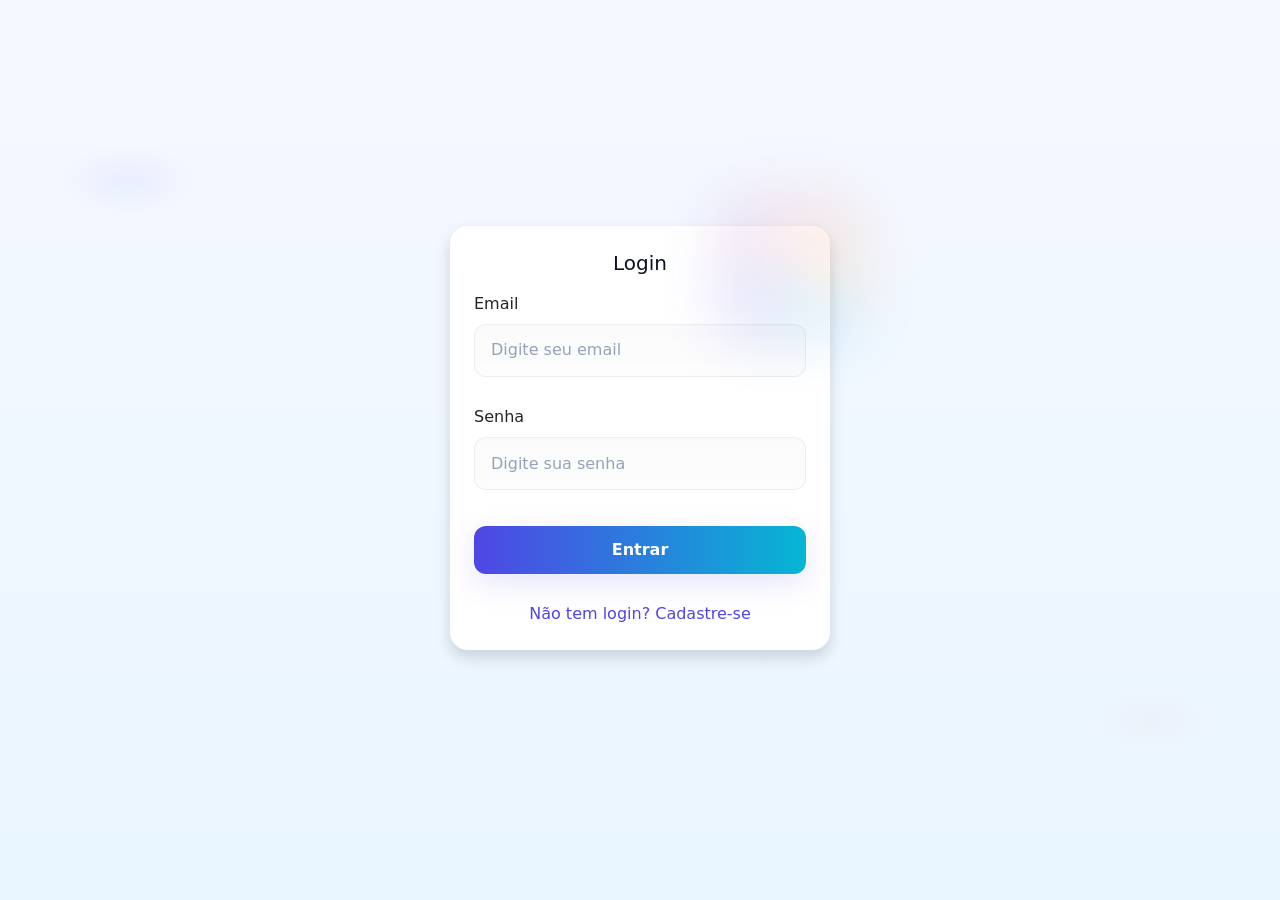
<file: index.html>
<!DOCTYPE html>
<html lang="en">
  <head>
    <meta charset="UTF-8" />
    <meta http-equiv="X-UA-Compatible" content="IE=edge" />
    <meta name="viewport" content="width=device-width, initial-scale=1.0" />
    <link
      href="https://cdn.jsdelivr.net/npm/bootstrap@5.3.2/dist/css/bootstrap.min.css"
      rel="stylesheet"
    />
    <link rel="stylesheet" href="css/style.css" />
    <title>Login</title>
  </head>
  <body
    class="bg-light d-flex align-items-center justify-content-center vh-100"
  >
    <div class="card shadow p-4" style="width: 100%; max-width: 380px">
      <h3 class="text-center mb-3">Login</h3>

      <div class="mb-3">
        <label class="form-label">Email</label>
        <input
          id="email"
          type="email"
          class="form-control"
          placeholder="Digite seu email"
        />
      </div>

      <div class="mb-3">
        <label class="form-label">Senha</label>
        <input
          id="senha"
          type="password"
          class="form-control"
          placeholder="Digite sua senha"
        />
      </div>

      <p id="resultado"></p>

      <button class="btn btn-primary w-100" onclick="login()">Entrar</button>

      <p class="text-center mt-3 mb-0">
        <a href="cadastro.html">Não tem login? Cadastre-se</a>
      </p>
    </div>

    <script src="js/auth.js"></script>
    <script src="https://cdn.jsdelivr.net/npm/bootstrap@5.3.2/dist/js/bootstrap.bundle.min.js"></script>
  </body>
</html>
</file>
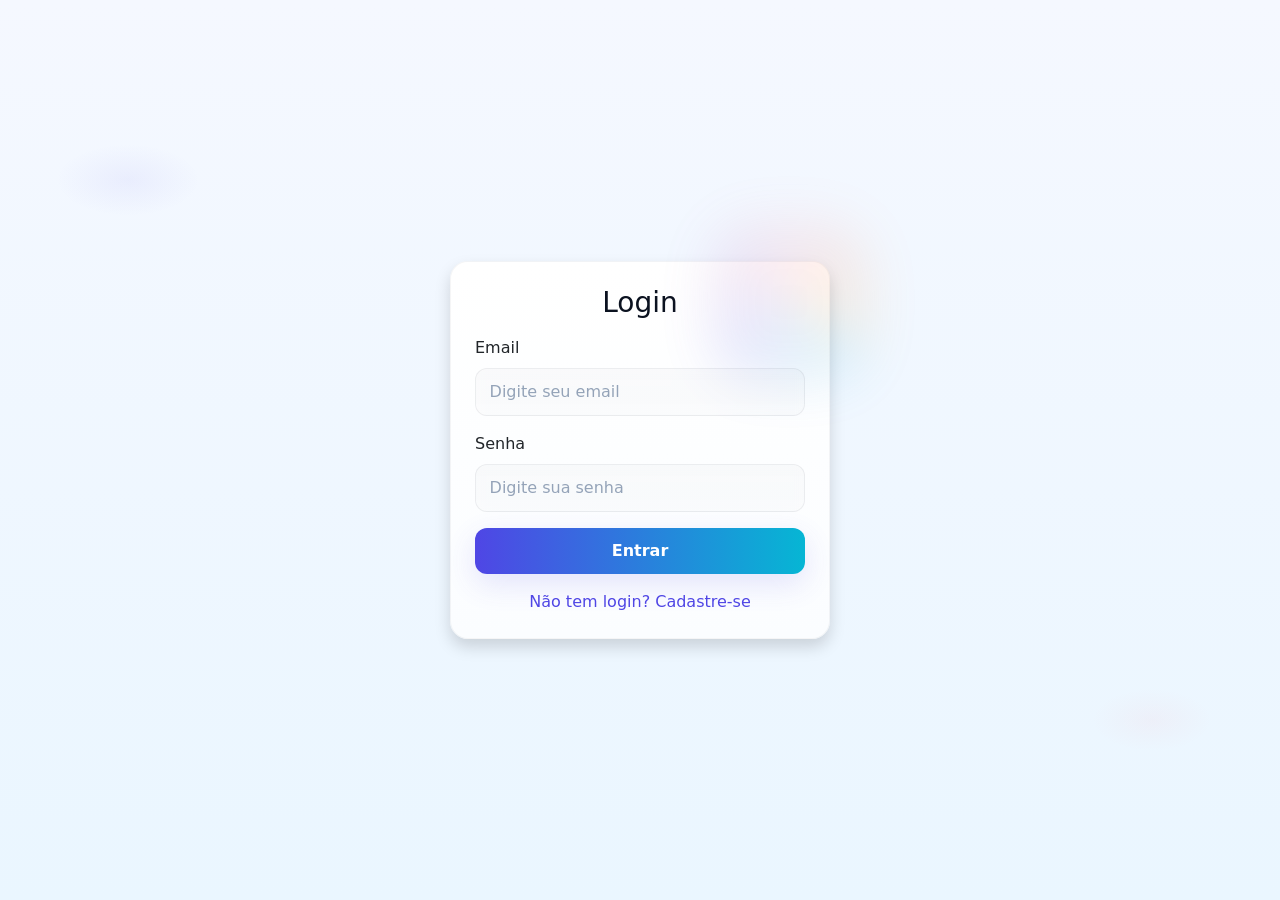
<file: Front-End/index.html>
<!DOCTYPE html>
<html lang="en">
  <head>
    <meta charset="UTF-8" />
    <meta http-equiv="X-UA-Compatible" content="IE=edge" />
    <meta name="viewport" content="width=device-width, initial-scale=1.0" />
    <link
      href="https://cdn.jsdelivr.net/npm/bootstrap@5.3.2/dist/css/bootstrap.min.css"
      rel="stylesheet"
    />
    <link rel="stylesheet" href="css/style.css" />
    <title>Login</title>
  </head>
  <body
    class="bg-light d-flex align-items-center justify-content-center vh-100"
  >
    <div class="card shadow p-4" style="width: 100%; max-width: 380px">
      <h3 class="text-center mb-3">Login</h3>

      <div class="mb-3">
        <label class="form-label">Email</label>
        <input
          id="email"
          type="email"
          class="form-control"
          placeholder="Digite seu email"
        />
      </div>

      <div class="mb-3">
        <label class="form-label">Senha</label>
        <input
          id="senha"
          type="password"
          class="form-control"
          placeholder="Digite sua senha"
        />
      </div>

      <button class="btn btn-primary w-100" onclick="login()">Entrar</button>

      <p class="text-center mt-3 mb-0">
        <a href="cadastro.html">Não tem login? Cadastre-se</a>
      </p>
    </div>

    <script src="js/auth.js"></script>
    <script src="https://cdn.jsdelivr.net/npm/bootstrap@5.3.2/dist/js/bootstrap.bundle.min.js"></script>
  </body>
</html>
</file>
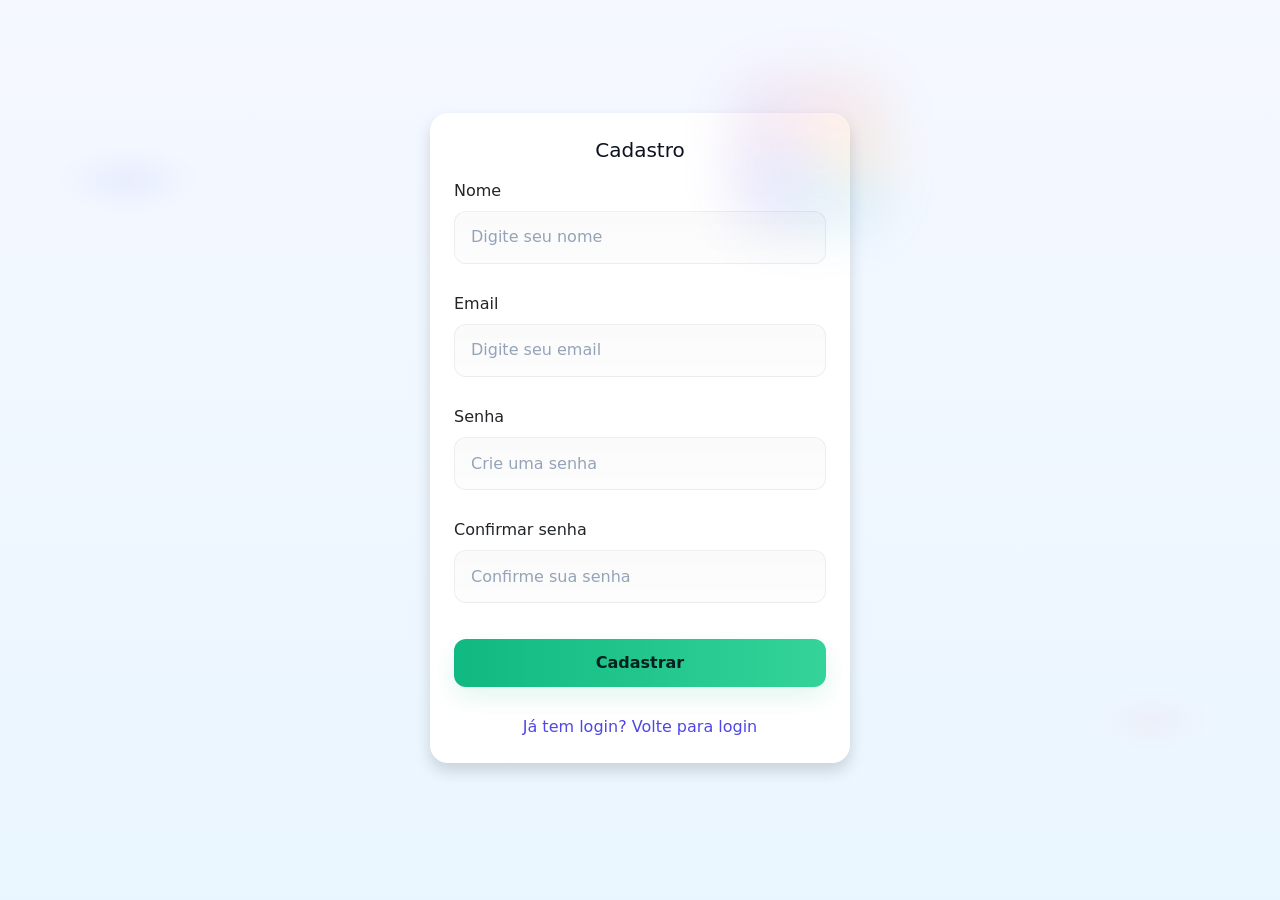
<file: cadastro.html>
<!DOCTYPE html>
<html lang="en">
  <head>
    <meta charset="UTF-8" />
    <meta http-equiv="X-UA-Compatible" content="IE=edge" />
    <meta name="viewport" content="width=device-width, initial-scale=1.0" />
    <link
      href="https://cdn.jsdelivr.net/npm/bootstrap@5.3.2/dist/css/bootstrap.min.css"
      rel="stylesheet"
    />
    <link rel="stylesheet" href="css/style.css" />
    <title>Cadastro</title>
  </head>
  <body
    class="bg-light d-flex align-items-center justify-content-center vh-100"
  >
    <div class="card shadow p-4" style="width: 100%; max-width: 420px">
      <h3 class="text-center mb-3">Cadastro</h3>

      <div class="mb-3">
        <label class="form-label">Nome</label>
        <input
          id="nome"
          type="text"
          class="form-control"
          placeholder="Digite seu nome"
        />
      </div>

      <div class="mb-3">
        <label class="form-label">Email</label>
        <input
          id="email"
          type="email"
          class="form-control"
          placeholder="Digite seu email"
        />
      </div>

      <div class="mb-3">
        <label class="form-label">Senha</label>
        <input
          id="senha"
          type="password"
          class="form-control"
          placeholder="Crie uma senha"
        />
      </div>

      <div class="mb-3">
        <label class="form-label">Confirmar senha</label>
        <input
          id="confirmarSenha"
          type="password"
          class="form-control"
          placeholder="Confirme sua senha"
        />
      </div>

      <p id="resultado"></p>

      <button class="btn btn-success w-100" onclick="cadastrar()">
        Cadastrar
      </button>

      <p class="text-center mt-3 mb-0">
        <a href="index.html">Já tem login? Volte para login</a>
      </p>
    </div>

    <script src="js/auth.js"></script>
    <script src="https://cdn.jsdelivr.net/npm/bootstrap@5.3.2/dist/js/bootstrap.bundle.min.js"></script>
  </body>
</html>
</file>
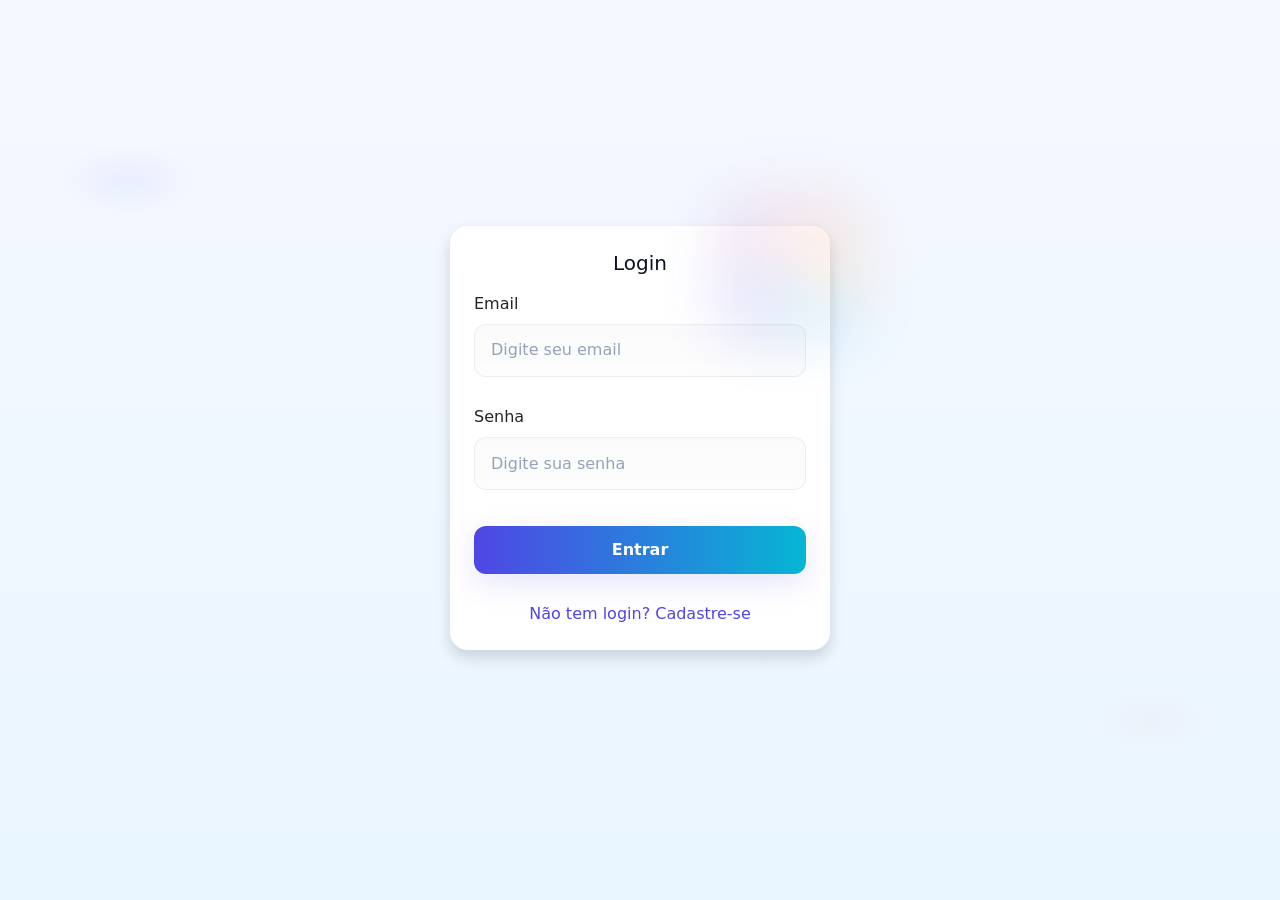
<file: dashboard.html>
<!DOCTYPE html>
<html lang="en">
  <head>
    <meta charset="UTF-8" />
    <meta http-equiv="X-UA-Compatible" content="IE=edge" />
    <meta name="viewport" content="width=device-width, initial-scale=1.0" />
    <link
      href="https://cdn.jsdelivr.net/npm/bootstrap@5.3.2/dist/css/bootstrap.min.css"
      rel="stylesheet"
    />
    <link rel="stylesheet" href="css/style.css" />
    <title>Dashboard</title>
  </head>
  <body>
    <header>CashControll</header>

    <main>
      <div class="bemVindo">
        <h1 id="nomeBemVindo">Olá!</h1>
        <h3>Seja Bem-Vindo!</h3>
      </div>
      <hr />
      <div class="totalEntrou">
        <h2>Total que entrou</h2>
        <p id="valorEntrou">R$ 0,00</p>
      </div>

      <div class="totalSaiu">
        <h2>Total que saiu</h2>
        <p id="valorSaiu">R$ 0,00</p>
      </div>

      <div class="saldoTotal">
        <h2>Saldo Total</h2>
        <p id="saldo">R$ 0,00</p>
      </div>

      <div class="grafico">
        <h2>Gráfico de despesas</h2>
        <canvas id="grafico"></canvas>
      </div>

      <div class="btns">
        <button class="btn btn-success">
          <a href="incomes.html">💰 Rendimentos</a>
        </button>
        <button class="btn btn-danger">
          <a href="expenses.html">📊 Despesas</a>
        </button>
        <button class="btn btn-info">
          <a href="user.html">👤 Perfil</a>
        </button>
        <button class="btn btn-warning" onclick="logout()">
          🚪 Logout
        </button>
      </div>

    </main>

    <footer></footer>

    <script type="module" src="js/dashboard.js"></script>
    <script src="https://cdn.jsdelivr.net/npm/bootstrap@5.3.2/dist/js/bootstrap.bundle.min.js"></script>
  </body>
</html>
</file>
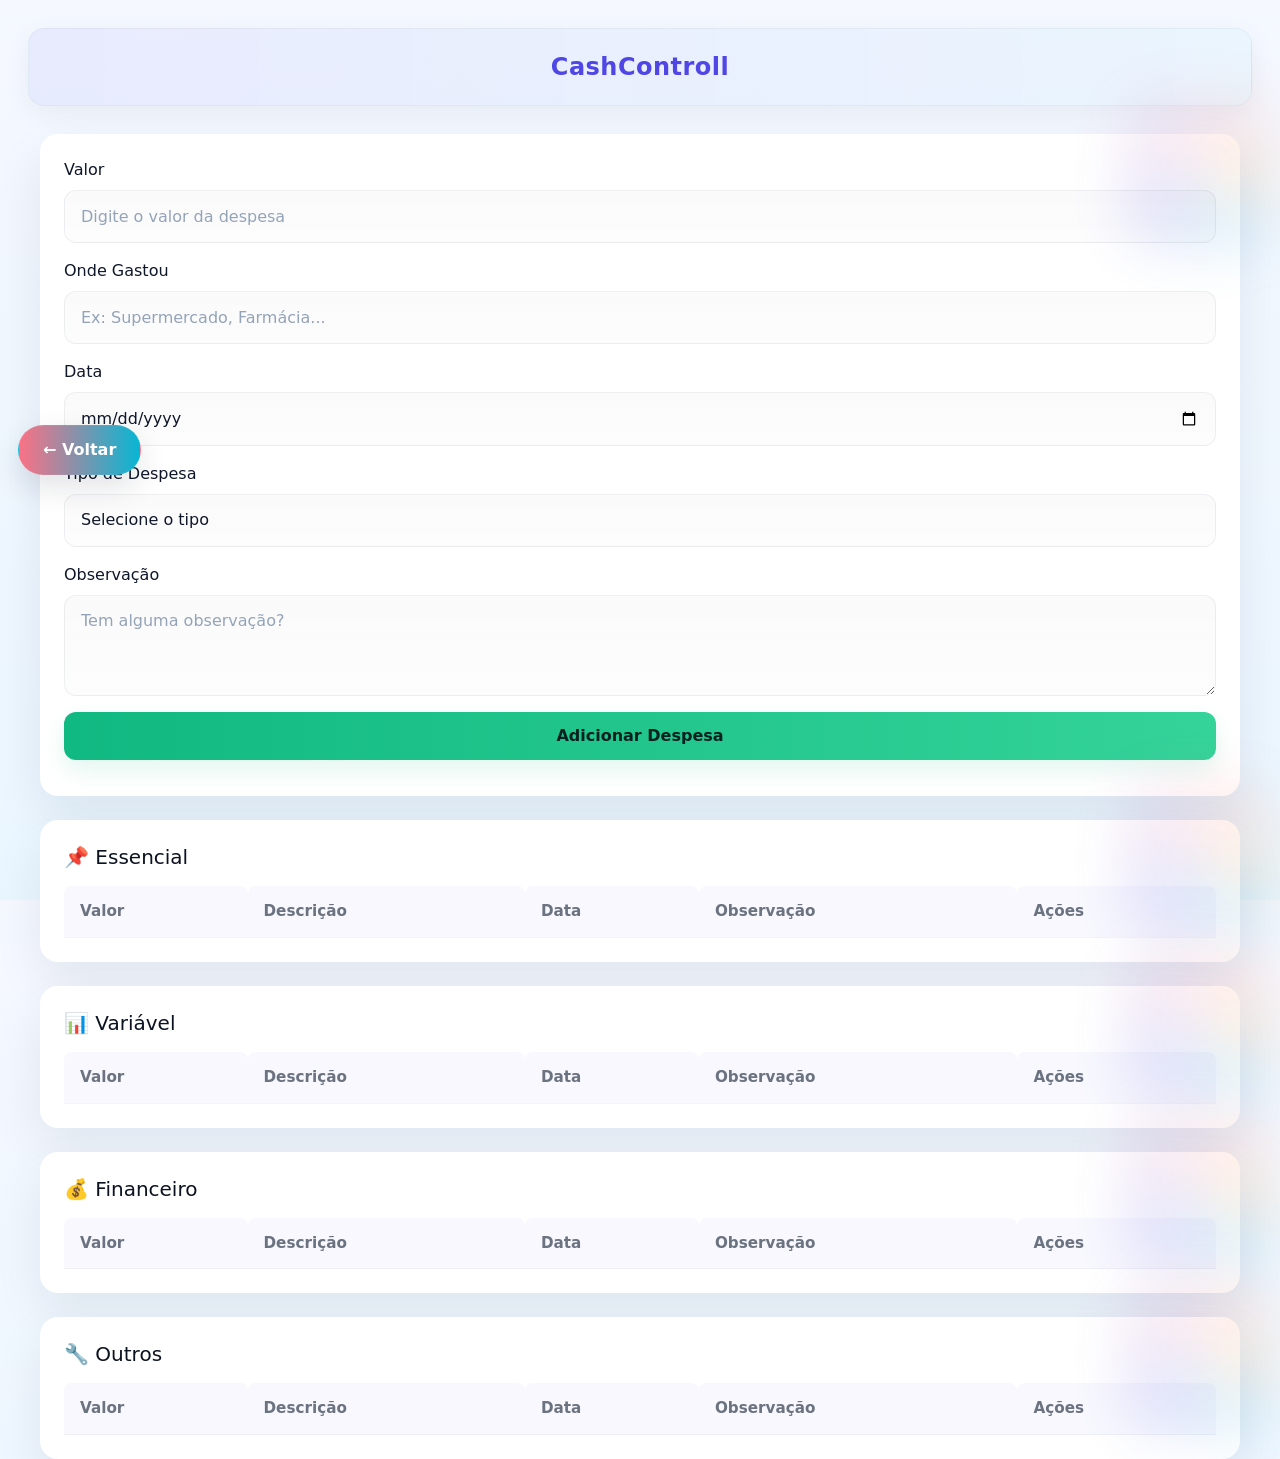
<file: expenses.html>
<!DOCTYPE html>
<html lang="en">
  <head>
    <meta charset="UTF-8" />
    <meta http-equiv="X-UA-Compatible" content="IE=edge" />
    <meta name="viewport" content="width=device-width, initial-scale=1.0" />
    <link
      href="https://cdn.jsdelivr.net/npm/bootstrap@5.3.2/dist/css/bootstrap.min.css"
      rel="stylesheet"
    />
    <link rel="stylesheet" href="css/style.css" />
    <title>Despesas</title>
  </head>
  <body>
    <header>CashControll</header>

    <main>
      <form id="expenseForm">
        <div class="mb-3">
          <label class="form-label">Valor</label>
          <input
            type="number"
            step="0.01"
            class="form-control"
            id="valor"
            placeholder="Digite o valor da despesa"
            required
          />
        </div>
        <div class="mb-3">
          <label class="form-label">Onde Gastou</label>
          <input
            type="text"
            class="form-control"
            id="fonte"
            placeholder="Ex: Supermercado, Farmácia..."
            required
          />
        </div>
        <div class="mb-3">
          <label class="form-label">Data</label>
          <input
            type="date"
            class="form-control"
            id="data"
            required
          />
        </div>
        <div class="mb-3">
          <label class="form-label">Tipo de Despesa</label>
          <select class="form-select" id="tipo" required>
            <option selected>Selecione o tipo</option>
            <option value="essencial">Essencial</option>
            <option value="variavel">Variável</option>
            <option value="financeiro">Financeiro</option>
            <option value="outros">Outros</option>
          </select>
        </div>
        <div class="mb-3">
          <label class="form-label">Observação</label>
          <textarea
            class="form-control"
            id="observacao"
            rows="3"
            placeholder="Tem alguma observação?"
          ></textarea>
        </div>
        <button type="button" class="btn btn-success" onclick="adicionarDespesa()">Adicionar Despesa</button>
      </form>

      <div class="essencial">
        <h3>📌 Essencial</h3>
        <table class="tabela-essencial">
          <thead>
            <tr>
              <th>Valor</th>
              <th>Descrição</th>
              <th>Data</th>
              <th>Observação</th>
              <th>Ações</th>
            </tr>
          </thead>
          <tbody></tbody>
        </table>
      </div>

      <div class="variavel">
        <h3>📊 Variável</h3>
        <table class="tabela-variaveis">
          <thead>
            <tr>
              <th>Valor</th>
              <th>Descrição</th>
              <th>Data</th>
              <th>Observação</th>
              <th>Ações</th>
            </tr>
          </thead>
          <tbody></tbody>
        </table>
      </div>

      <div class="financeiro">
        <h3>💰 Financeiro</h3>
        <table class="tabela-financeiros">
          <thead>
            <tr>
              <th>Valor</th>
              <th>Descrição</th>
              <th>Data</th>
              <th>Observação</th>
              <th>Ações</th>
            </tr>
          </thead>
          <tbody></tbody>
        </table>
      </div>

      <div class="outros">
        <h3>🔧 Outros</h3>
        <table class="tabela-outros">
          <thead>
            <tr>
              <th>Valor</th>
              <th>Descrição</th>
              <th>Data</th>
              <th>Observação</th>
              <th>Ações</th>
            </tr>
          </thead>
          <tbody></tbody>
        </table>
      </div>
    </main>

    <a class="back-btn" href="dashboard.html" aria-label="Voltar para dashboard">← Voltar</a>

    <footer></footer>

    <script type="module" src="js/expenses.js"></script>
    <script src="https://cdn.jsdelivr.net/npm/bootstrap@5.3.2/dist/js/bootstrap.bundle.min.js"></script>
  </body>
</html>
</file>
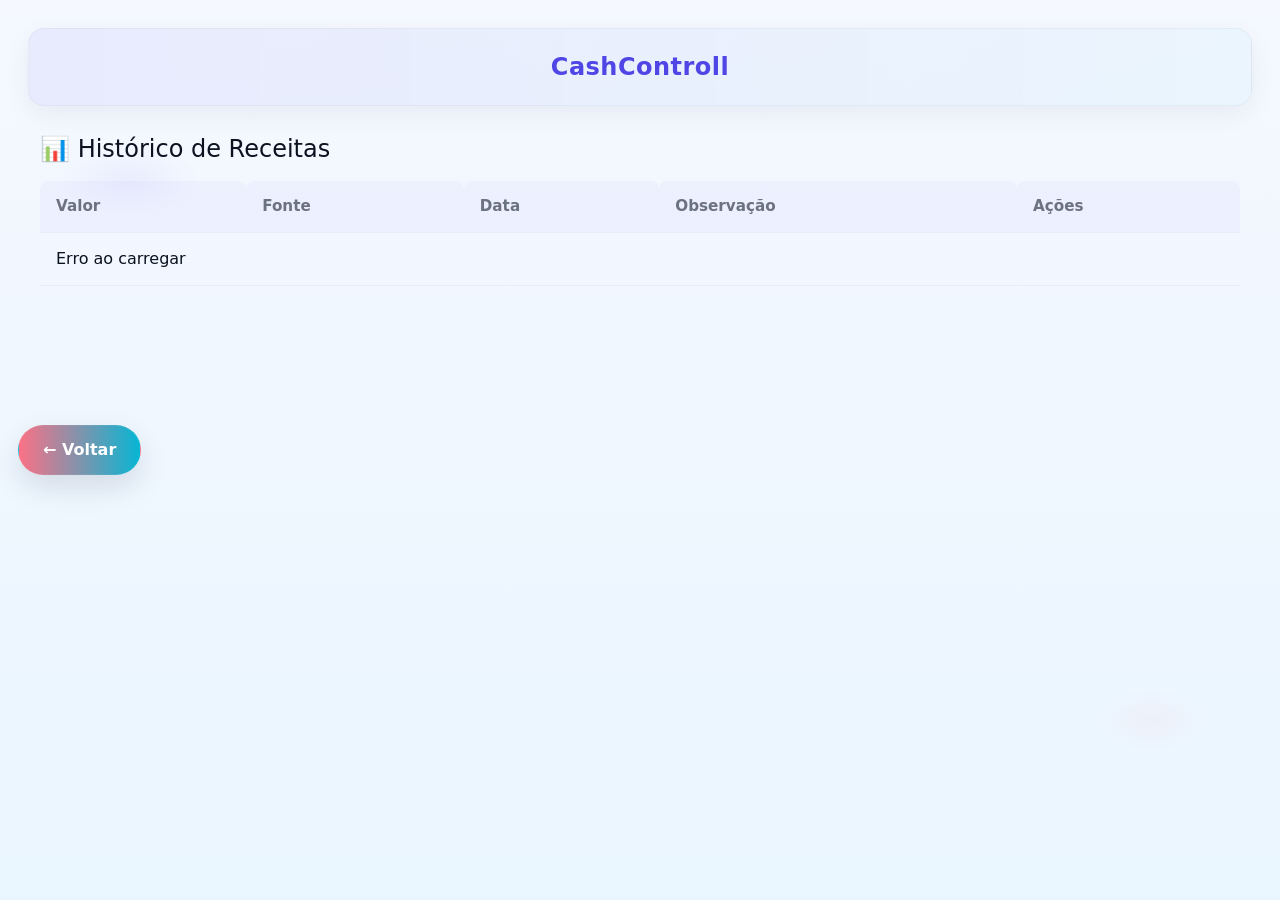
<file: histoIncomes.html>
<!DOCTYPE html>
<html lang="en">
<head>
  <meta charset="UTF-8">
  <meta http-equiv="X-UA-Compatible" content="IE=edge">
  <meta name="viewport" content="width=device-width, initial-scale=1.0">
  <link
      href="https://cdn.jsdelivr.net/npm/bootstrap@5.3.2/dist/css/bootstrap.min.css"
      rel="stylesheet"
    />
    <link rel="stylesheet" href="css/style.css" />
  <title>Histórico de Receitas</title>
</head>
<body>
  
  <header>CashControll</header>

  <main>
    <h2>📊 Histórico de Receitas</h2>
    <table>
      <thead>
        <tr>
          <th>Valor</th>
          <th>Fonte</th>
          <th>Data</th>
          <th>Observação</th>
          <th>Ações</th>
        </tr>
      </thead>
      <tbody id="listaIncomes"></tbody>
    </table>

  </main>

  <a class="back-btn" href="incomes.html" aria-label="Voltar para receitas">← Voltar</a>
  
  <footer></footer>

  <script type="module" src="js/histoIncomes.js"></script>
  <script src="https://cdn.jsdelivr.net/npm/bootstrap@5.3.2/dist/js/bootstrap.bundle.min.js"></script>
</body>
</html>
</file>
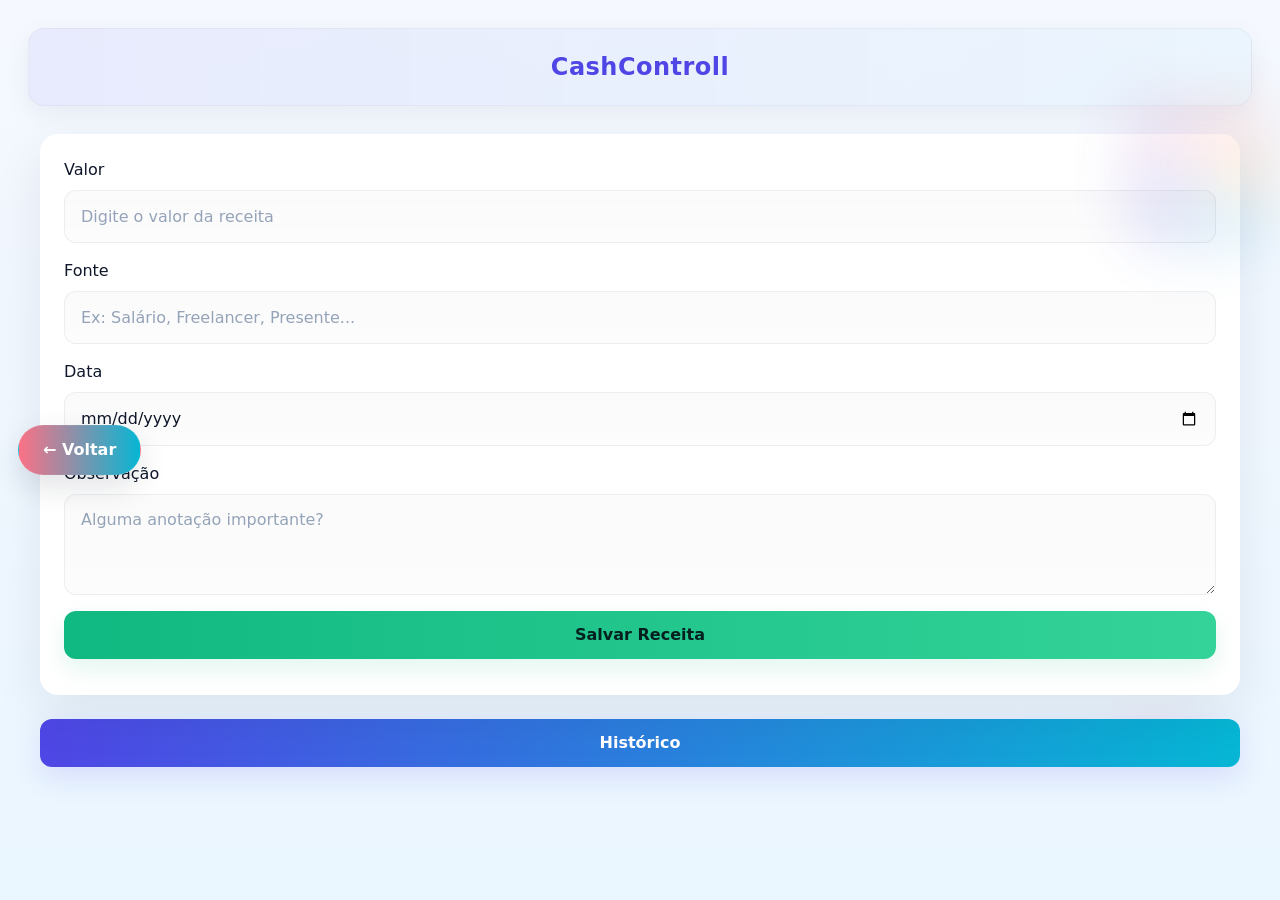
<file: incomes.html>
<!DOCTYPE html>
<html lang="en">
  <head>
    <meta charset="UTF-8" />
    <meta http-equiv="X-UA-Compatible" content="IE=edge" />
    <meta name="viewport" content="width=device-width, initial-scale=1.0" />
    <link
      href="https://cdn.jsdelivr.net/npm/bootstrap@5.3.2/dist/css/bootstrap.min.css"
      rel="stylesheet"
    />
    <link rel="stylesheet" href="css/style.css" />
    <title>Receitas</title>
  </head>
  <body>
    <header>CashControll</header>

    <main>
      <form id="incomeForm">
        <div class="mb-3">
          <label class="form-label">Valor</label>
          <input
            type="number"
            step="0.01"
            class="form-control"
            id="valor"
            placeholder="Digite o valor da receita"
            required
          />
        </div>
        <div class="mb-3">
          <label class="form-label">Fonte</label>
          <input
            type="text"
            class="form-control"
            id="fonte"
            placeholder="Ex: Salário, Freelancer, Presente..."
            required
          />
        </div>
        <div class="mb-3">
          <label class="form-label">Data</label>
          <input
            type="date"
            class="form-control"
            id="data"
            required
          />
        </div>
        <div class="mb-3">
          <label class="form-label">Observação</label>
          <textarea
            class="form-control"
            id="observacao"
            rows="3"
            placeholder="Alguma anotação importante?"
          ></textarea>
        </div>

        <button type="submit" class="btn btn-success">Salvar Receita</button>
      </form>

      <button class="btn btn-primary"><a href="histoIncomes.html">Histórico</a></button>
    </main>

    <a class="back-btn" href="dashboard.html" aria-label="Voltar para dashboard">← Voltar</a>

    <footer></footer>

    <script type="module" src="js/incomes.js"></script>
    <script src="https://cdn.jsdelivr.net/npm/bootstrap@5.3.2/dist/js/bootstrap.bundle.min.js"></script>
  </body>
</html>
</file>
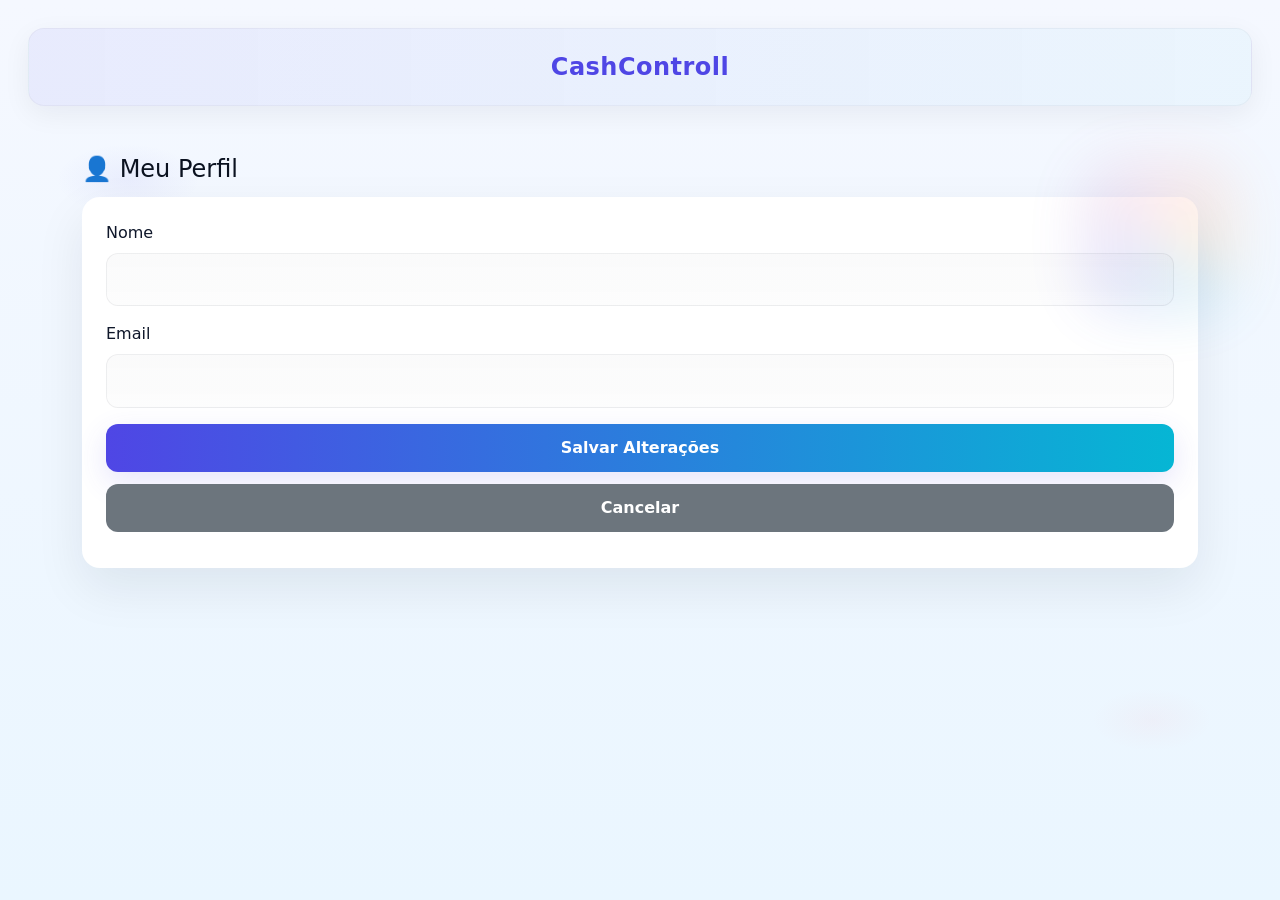
<file: user.html>
<!DOCTYPE html>
<html lang="pt-BR">
<head>
  <meta charset="UTF-8">
  <meta name="viewport" content="width=device-width, initial-scale=1.0">
  <title>Meu Perfil - CashControll</title>
  <link href="https://cdn.jsdelivr.net/npm/bootstrap@5.3.2/dist/css/bootstrap.min.css" rel="stylesheet">
  <link rel="stylesheet" href="css/style.css">
</head>
<body>
  <header>CashControll</header>

  <main class="container mt-5">
    <h2>👤 Meu Perfil</h2>
    
    <div id="perfilInfo" class="card mb-4" style="display: none;">
      <div class="card-body">
        <h5 id="nomeAtual"></h5>
        <p id="emailAtual"></p>
      </div>
    </div>
    
    <form id="editForm">
      <div class="mb-3">
        <label class="form-label">Nome</label>
        <input type="text" class="form-control" id="nome" required>
      </div>
      <div class="mb-3">
        <label class="form-label">Email</label>
        <input type="email" class="form-control" id="email" required>
      </div>
      <button type="submit" class="btn btn-primary me-2">Salvar Alterações</button>
      <button type="button" class="btn btn-secondary" onclick="window.location.href='dashboard.html'">Cancelar</button>
    </form>
  </main>

  <script type="module" src="js/user.js"></script>
  <script src="https://cdn.jsdelivr.net/npm/bootstrap@5.3.2/dist/js/bootstrap.bundle.min.js"></script>
</body>
</html>
</file>
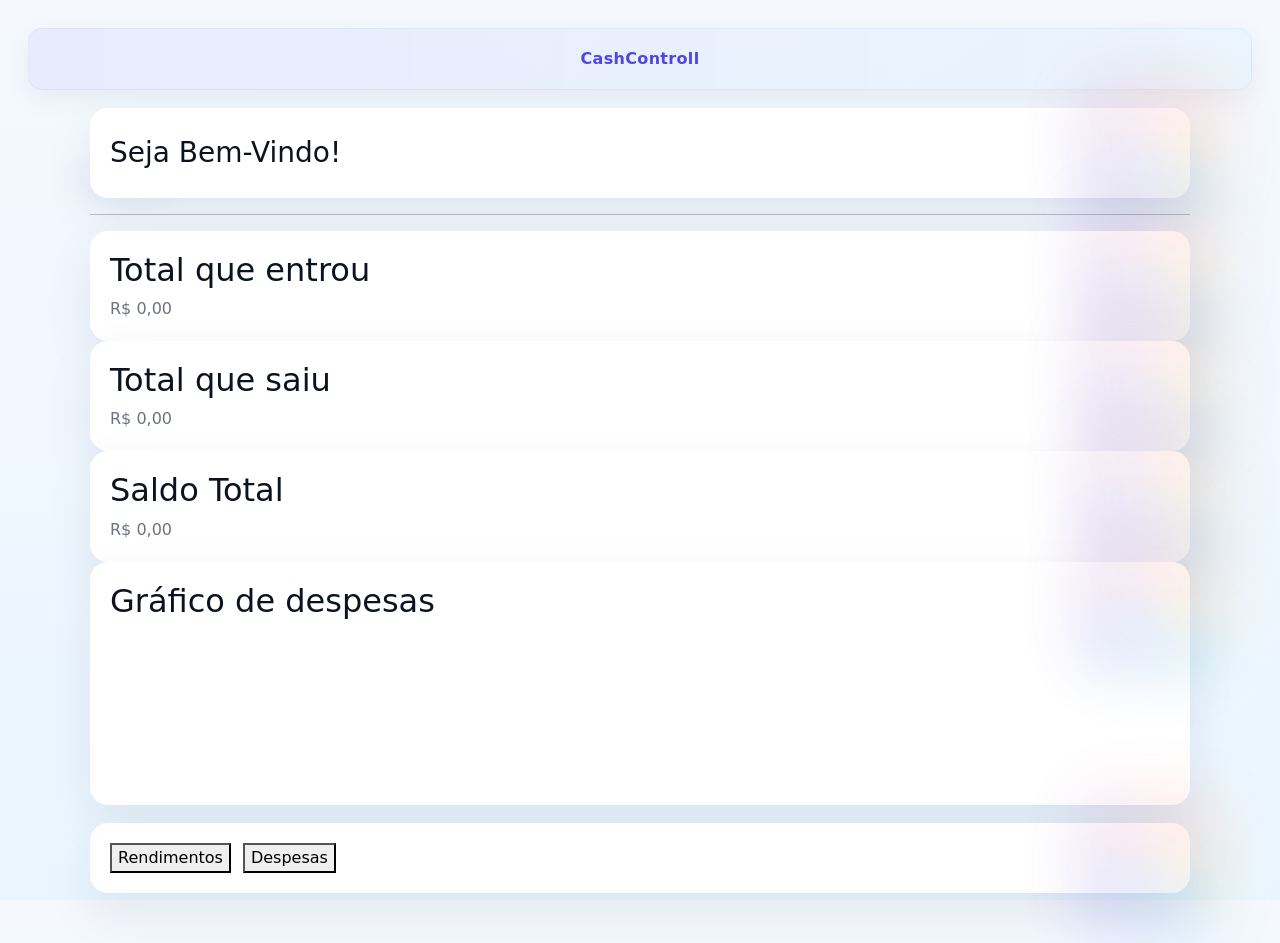
<file: Front-End/dashboard.html>
<!DOCTYPE html>
<html lang="en">
  <head>
    <meta charset="UTF-8" />
    <meta http-equiv="X-UA-Compatible" content="IE=edge" />
    <meta name="viewport" content="width=device-width, initial-scale=1.0" />
    <link
      href="https://cdn.jsdelivr.net/npm/bootstrap@5.3.2/dist/css/bootstrap.min.css"
      rel="stylesheet"
    />
    <link rel="stylesheet" href="css/style.css" />
    <title>Dashboard</title>
  </head>
  <body onload="nomeBemVindo()">
    <header>CashControll</header>

    <main>
      <div class="bemVindo">
        <h1 id="nomeBemVindo"></h1>
        <h3>Seja Bem-Vindo!</h3>
      </div>
      <hr />
      <div class="totalEntrou">
        <h2>Total que entrou</h2>
        <p id="valorEntrou">R$ 0,00</p>
      </div>

      <div class="totalSaiu">
        <h2>Total que saiu</h2>
        <p id="valorSaiu">R$ 0,00</p>
      </div>

      <div class="saldoTotal">
        <h2>Saldo Total</h2>
        <p id="saldo">R$ 0,00</p>
      </div>

      <div class="grafico">
        <h2>Gráfico de despesas</h2>
        <canvas id="grafico"></canvas>
      </div>

      <div class="btns">
        <button>
          <a href="../Front-End/incomes.html">Rendimentos</a>
        </button>
        <button>
          <a href="../Front-End/expenses.html">Despesas</a>
        </button>
      </div>
    </main>

    <footer></footer>

    <script type="module" src="js/dashboard.js"></script>
    <script src="https://cdn.jsdelivr.net/npm/bootstrap@5.3.2/dist/js/bootstrap.bundle.min.js"></script>
  </body>
</html>
</file>
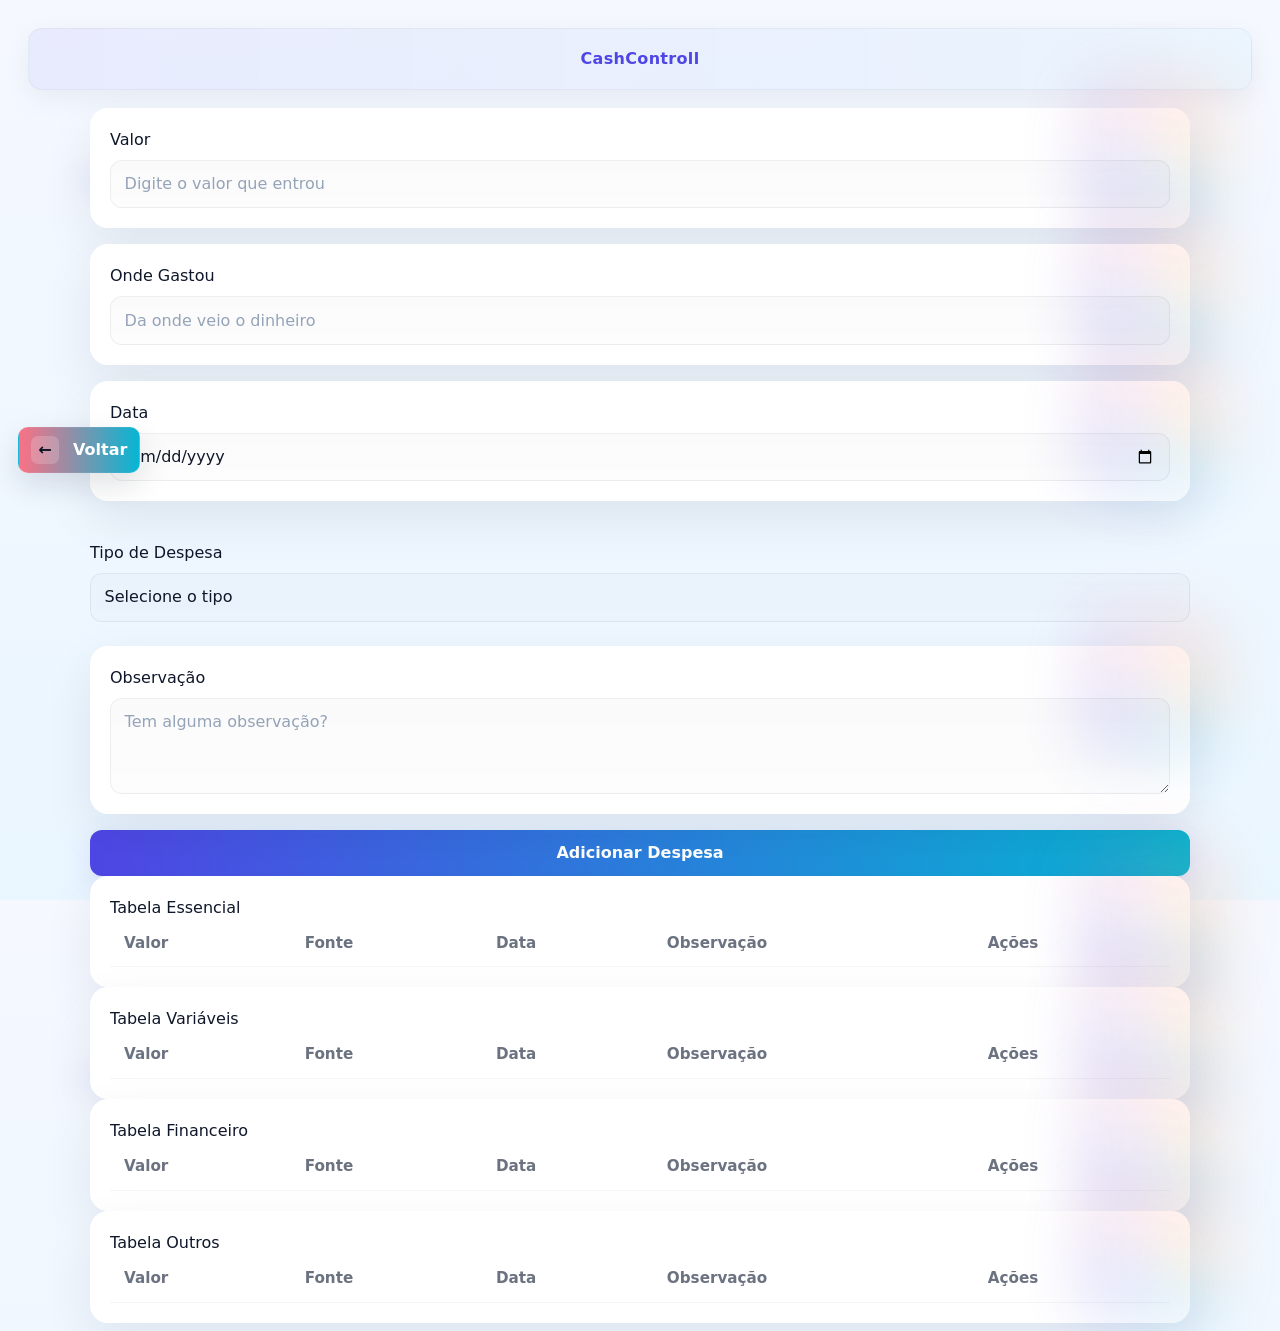
<file: Front-End/expenses.html>
<!DOCTYPE html>
<html lang="en">
  <head>
    <meta charset="UTF-8" />
    <meta http-equiv="X-UA-Compatible" content="IE=edge" />
    <meta name="viewport" content="width=device-width, initial-scale=1.0" />
    <link
      href="https://cdn.jsdelivr.net/npm/bootstrap@5.3.2/dist/css/bootstrap.min.css"
      rel="stylesheet"
    />
    <link rel="stylesheet" href="css/style.css" />
    <title>Despesas</title>
  </head>
  <body>
    <header>CashControll</header>

    <main>
      <div class="mb-3">
        <label for="exampleFormControlInput1" class="form-label">Valor</label>
        <input
          type="number"
          step="0.01"
          class="form-control"
          id="valor"
          placeholder="Digite o valor que entrou"
        />
      </div>
      <div class="mb-3">
        <label for="exampleFormControlInput1" class="form-label">Onde Gastou</label>
        <input
          type="text"
          class="form-control"
          id="fonte"
          placeholder="Da onde veio o dinheiro"
        />
      </div>
      <div class="mb-3">
        <label for="exampleFormControlInput1" class="form-label">Data</label>
        <input
          type="date"
          class="form-control"
          id="data"
          placeholder="Quando entrou o dinheiro"
        />
      </div>
      <br />
      <label for="exampleFormControlInput1" class="form-label"
        >Tipo de Despesa</label
      >
      <select class="form-select" aria-label="Default select example" id="tipo">
        <option selected>Selecione o tipo</option>
        <option value="essencial">Essencial</option>
        <option value="variavel">Variáveis</option>
        <option value="financeiro">Financeiros</option>
        <option value="outros">Outros</option>
      </select>
      <br />
      <div class="mb-3">
        <label for="exampleFormControlTextarea1" class="form-label"
          >Observação</label
        >
        <textarea
          class="form-control"
          id="observacao"
          rows="3"
          placeholder="Tem alguma observação?"
        ></textarea>
      </div>

      <button class="btn btn-primary w-100" onclick="adicionarDespesa()">Adicionar Despesa</button>

      <a class="back-btn" href="dashboard.html" aria-label="Voltar para dashboard">Voltar</a>

      <div class="essencial">
        <n3>Tabela Essencial</n3>
        <table class="tabela-essencial">
          <thead>
            <tr>
              <th>Valor</th>
              <th>Fonte</th>
              <th>Data</th>
              <th>Observação</th>
              <th>Ações</th>
            </tr>
          </thead>
        </table>
      </div>

      <div class="variavel">
        <n3>Tabela Variáveis</n3>
        <table class="tabela-variaveis">
          <thead>
            <tr>
              <th>Valor</th>
              <th>Fonte</th>
              <th>Data</th>
              <th>Observação</th>
              <th>Ações</th>
            </tr>
          </thead>
        </table>
      </div>

      <div class="financeiro">
        <n3>Tabela Financeiro</n3>
        <table class="tabela-financeiros">
          <thead>
            <tr>
              <th>Valor</th>
              <th>Fonte</th>
              <th>Data</th>
              <th>Observação</th>
              <th>Ações</th>
            </tr>
          </thead>
        </table>
      </div>

      <div class="outros">
        <n3>Tabela Outros</n3>
        <table class="tabela-outros">
          <thead>
            <tr>
              <th>Valor</th>
              <th>Fonte</th>
              <th>Data</th>
              <th>Observação</th>
              <th>Ações</th>
            </tr>
          </thead>
        </table>
      </div>
    </main>

    <footer></footer>

    <script type="module" src="js/expenses.js"></script>
    <script src="https://cdn.jsdelivr.net/npm/bootstrap@5.3.2/dist/js/bootstrap.bundle.min.js"></script>
  </body>
</html>
</file>
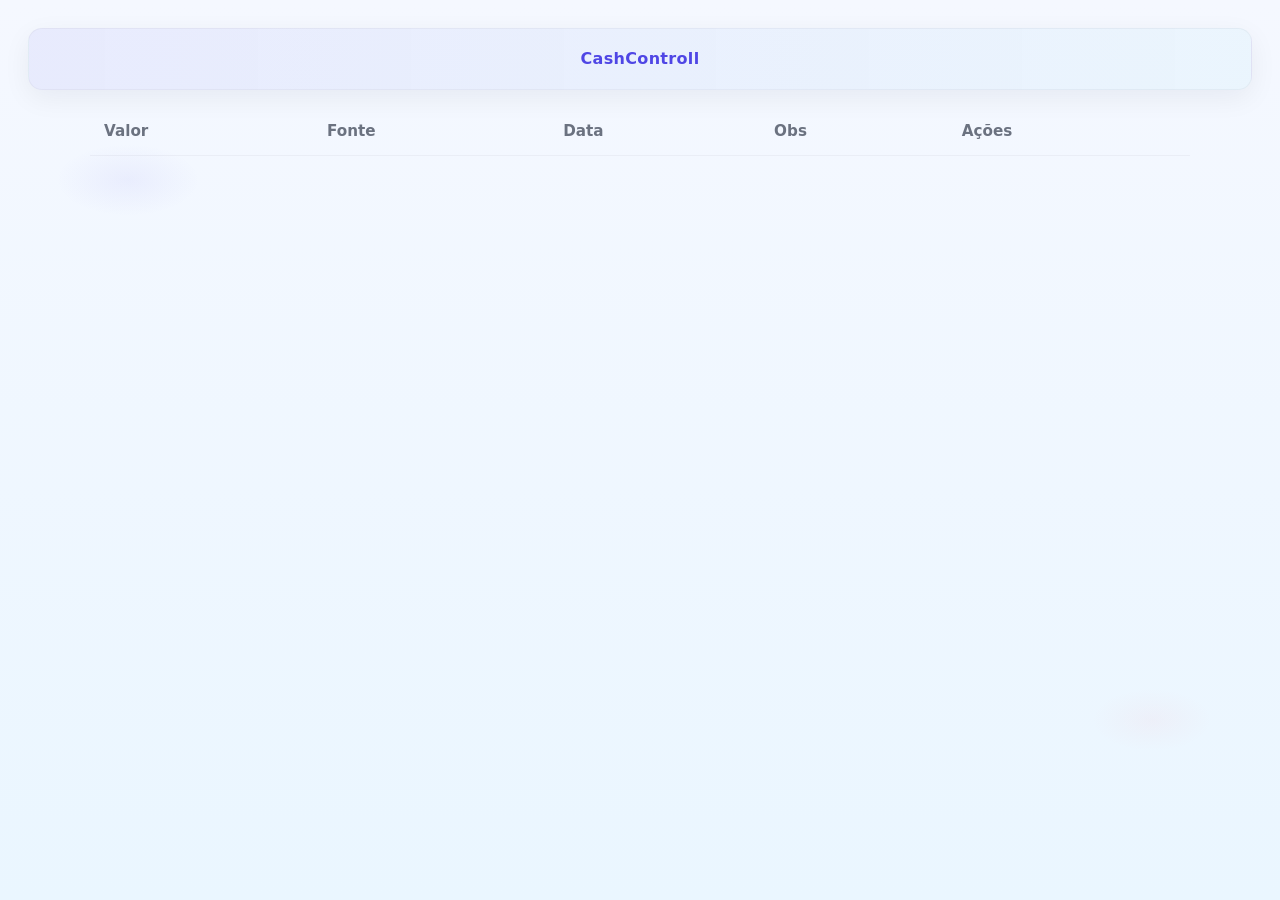
<file: Front-End/histoIncomes.html>
<!DOCTYPE html>
<html lang="en">
<head>
  <meta charset="UTF-8">
  <meta http-equiv="X-UA-Compatible" content="IE=edge">
  <meta name="viewport" content="width=device-width, initial-scale=1.0">
  <link
      href="https://cdn.jsdelivr.net/npm/bootstrap@5.3.2/dist/css/bootstrap.min.css"
      rel="stylesheet"
    />
    <link rel="stylesheet" href="css/style.css" />
  <title>Histórico</title>
</head>
<body>
  
  <header>CashControll</header>

  <main>

    <table>
      <thead>
        <tr>
          <th>Valor</th>
          <th>Fonte</th>
          <th>Data</th>
          <th>Obs</th>
          <th>Ações</th>
        </tr>
      </thead>
      <tbody id="listaIncomes"></tbody>
    </table>

  </main>
  
  <footer></footer>

  <script type="module" src="js/incomes.js"></script>
  <script src="https://cdn.jsdelivr.net/npm/bootstrap@5.3.2/dist/js/bootstrap.bundle.min.js"></script>
</body>
</html>
</file>
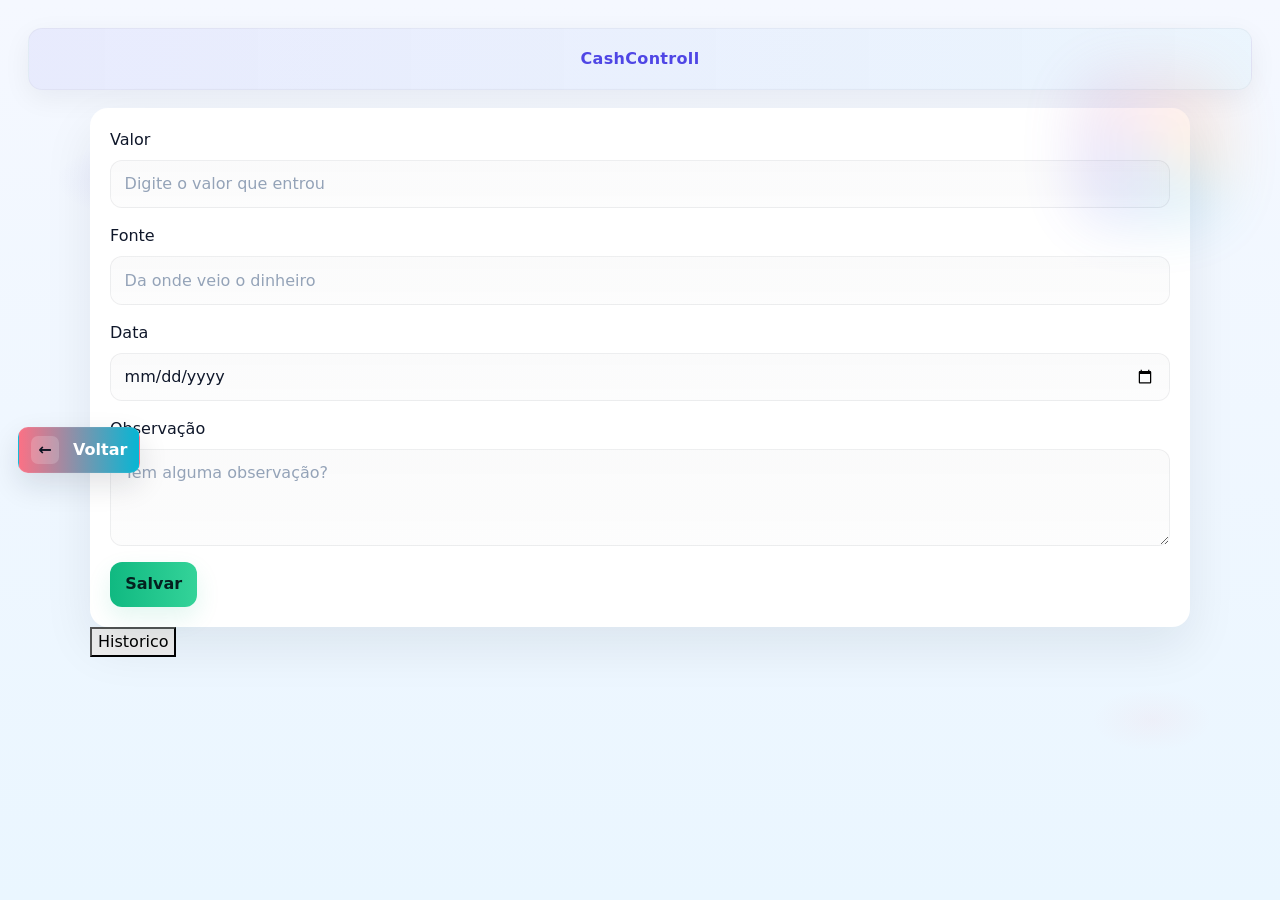
<file: Front-End/incomes.html>
<!DOCTYPE html>
<html lang="en">
  <head>
    <meta charset="UTF-8" />
    <meta http-equiv="X-UA-Compatible" content="IE=edge" />
    <meta name="viewport" content="width=device-width, initial-scale=1.0" />
    <link
      href="https://cdn.jsdelivr.net/npm/bootstrap@5.3.2/dist/css/bootstrap.min.css"
      rel="stylesheet"
    />
    <link rel="stylesheet" href="css/style.css" />
    <title>Receitas</title>
  </head>
  <body>
    <header>CashControll</header>

    <main>
      <form id="incomeForm">
        <div class="mb-3">
          <label for="exampleFormControlInput1" class="form-label">Valor</label>
          <input
            type="number"
            step="0.01"
            class="form-control"
            id="valor"
            placeholder="Digite o valor que entrou"
          />
        </div>
        <div class="mb-3">
          <label for="exampleFormControlInput1" class="form-label">Fonte</label>
          <input
            type="text"
            class="form-control"
            id="fonte"
            placeholder="Da onde veio o dinheiro"
          />
        </div>
        <div class="mb-3">
          <label for="exampleFormControlInput1" class="form-label">Data</label>
          <input
            type="date"
            class="form-control"
            id="data"
            placeholder="Quando entrou o dinheiro"
          />
        </div>
        <div class="mb-3">
          <label for="exampleFormControlTextarea1" class="form-label"
            >Observação</label
          >
          <textarea
            class="form-control"
            id="observacao"
            rows="3"
            placeholder="Tem alguma observação?"
          ></textarea>
        </div>

        <button type="submit" class="btn btn-success">Salvar</button>
      </form>

      <button><a href="histoIncomes.html">Historico</a></button>
    </main>

    <a class="back-btn" href="dashboard.html" aria-label="Voltar para dashboard">Voltar</a>


    <footer></footer>

    <script type="module" src="js/incomes.js"></script>
    <script src="https://cdn.jsdelivr.net/npm/bootstrap@5.3.2/dist/js/bootstrap.bundle.min.js"></script>
  </body>
</html>
</file>
<file: css/style.css>
:root{
  --bg-a: #f5f8ff;
  --bg-b: #eaf6ff;
  --accent-1: #4f46e5;
  --accent-2: #06b6d4;
  --accent-3: #fb7185;
  --accent-4: #f59e0b;
  --card-bg: #ffffff;
  --muted: #6b7280;
  --radius: 18px;
  --glass: rgba(255,255,255,0.6);
  --shadow-lg: 0 20px 50px rgba(16,24,40,0.08);
  --shadow-sm: 0 8px 28px rgba(16,24,40,0.06);
  font-family: Inter, "Segoe UI", Roboto, "Helvetica Neue", Arial, sans-serif;
}

*{box-sizing:border-box}
html,body{height:100%; margin: 0; padding: 0;}
body{
  padding:28px;
  background:
    radial-gradient(600px 300px at 10% 20%, rgba(79,70,229,0.06), transparent 12%),
    radial-gradient(500px 260px at 90% 80%, rgba(251,113,133,0.05), transparent 12%),
    linear-gradient(180deg, var(--bg-a) 0%, var(--bg-b) 100%);
  -webkit-font-smoothing:antialiased;
  color: #0f172a;
}

/* Header */
header{
  position:relative;
  display:flex;
  align-items:center;
  justify-content:center;
  gap:12px;
  padding:20px 24px;
  border-radius:16px;
  background: linear-gradient(90deg, rgba(79,70,229,0.07), rgba(6,182,212,0.04));
  border: 1px solid rgba(15,23,42,0.04);
  color: var(--accent-1);
  font-weight:800;
  letter-spacing:0.02em;
  box-shadow: var(--shadow-sm);
  margin-bottom:28px;
  font-size: 1.5rem;
}

/* Main container - melhor espaçamento */
main{
  max-width:1200px;
  margin:0 auto;
  min-height: calc(100vh - 200px);
  display:block;
}

/* Cards com espaçamento melhorado */
.card, .bemVindo, main > form, main > div {
  background: var(--card-bg);
  border-radius: var(--radius);
  padding:24px;
  border: none;
  box-shadow: var(--shadow-lg);
  position:relative;
  overflow:visible;
  margin-bottom:24px;
}

.card::before, .bemVindo::before, main > form::before, main > div::before{
  content: "";
  position: absolute;
  right: -40px;
  top: -40px;
  width: 160px;
  height: 160px;
  border-radius: 30%;
  background: conic-gradient(from 120deg, var(--accent-2), var(--accent-1), var(--accent-3), var(--accent-4));
  filter: blur(26px);
  opacity: 0.12;
  pointer-events:none;
}

/* Typography */
h1,h2,h3,h4{ margin:0 0 12px 0; color:#0b1220; line-height: 1.3; }
h1{ font-size: 2rem; }
h2{ font-size: 1.5rem; }
h3{ font-size: 1.25rem; }
p{ color:var(--muted); margin:0 0 8px 0; }

/* Forms */
.form-control, .form-select {
  background: linear-gradient(180deg, rgba(15,23,42,0.02), rgba(15,23,42,0.01));
  border: 1px solid rgba(15,23,42,0.06);
  color: #0f172a;
  padding: 0.85rem 1rem;
  border-radius: 12px;
  transition: box-shadow .16s, border-color .16s;
  backdrop-filter: blur(4px);
  margin-bottom: 12px;
  width: 100%;
}
.form-control::placeholder { color: #94a3b8; }
.form-control:focus, .form-select:focus {
  outline:none;
  border-color: rgba(79,70,229,0.9);
  box-shadow: 0 8px 30px rgba(79,70,229,0.08);
  background: #fff;
}

/* Buttons */
.btn, .btn-primary, .btn-success, .btn-danger {
  border-radius: 12px;
  padding: 0.75rem 1.2rem;
  font-weight:700;
  border:none;
  transition: transform .14s ease, box-shadow .14s ease;
  width: 100%;
  margin-bottom: 12px;
  cursor: pointer;
}
.btn-primary {
  background: linear-gradient(90deg, var(--accent-1), var(--accent-2));
  color: #fff;
  box-shadow: 0 10px 30px rgba(79,70,229,0.14);
}
.btn-success {
  background: linear-gradient(90deg, #10b981, #34d399);
  color: #04201f;
  box-shadow: 0 10px 24px rgba(16,185,129,0.12);
}
.btn-danger {
  background: linear-gradient(90deg, #ef4444, #f87171);
  color: #fff;
  width: 100%;
  padding: 0.5rem 0.8rem;
  font-size: 0.875rem;
}
.btn:hover{ transform: translateY(-3px); }

button > a { color:inherit; text-decoration:none; display:block; width:100%; height:100%; }

/* Back button */
.back-btn{
  position: fixed;
  left: 50%;
  transform: translateX(-50%);
  bottom: 20px;
  display:flex;
  align-items:center;
  justify-content: center;
  gap:10px;
  padding:12px 24px;
  background: linear-gradient(90deg, var(--accent-3), var(--accent-2));
  color:#fff;
  border-radius:999px;
  box-shadow: 0 12px 30px rgba(15,23,42,0.12);
  font-weight:700;
  text-decoration:none;
  z-index:9999;
  border: 1px solid rgba(255,255,255,0.06);
  width: calc(100% - 40px);
  max-width: 300px;
}

@media (min-width: 992px){
  .back-btn{
    position: absolute;
    left: 18px;
    top: 50%;
    transform: translateY(-50%);
    bottom: auto;
    width: auto;
    max-width: none;
  }
  header{
    position: relative;
  }
}

/* Tables */
table{
  width:100%;
  border-collapse: collapse;
  background: transparent;
  margin-top: 16px;
}
th, td{
  padding:14px 16px;
  border-bottom:1px solid rgba(15,23,42,0.04);
  color:#0b1220;
  text-align:left;
  background: rgba(255,255,255,0.0);
}
thead th{ 
  color:var(--muted); 
  font-weight:700; 
  font-size:0.95rem; 
  background: rgba(79,70,229,0.04);
  border-radius: 8px 8px 0 0;
}

/* Dashboard - espaçamento entre seções */
.bemVindo {
  background: linear-gradient(135deg, rgba(79,70,229,0.08), rgba(6,182,212,0.05));
  border-left: 5px solid var(--accent-1);
  padding: 28px;
}

.totalEntrou, .totalSaiu, .saldoTotal, .grafico {
  display: grid;
  grid-template-columns: 1fr 1fr;
  gap: 12px;
  align-items: center;
  padding: 24px;
}

.totalEntrou h2, .totalSaiu h2, .saldoTotal h2, .grafico h2 {
  margin: 0;
}

.totalEntrou p, .totalSaiu p, .saldoTotal p {
  font-size: 1.8rem;
  font-weight: 700;
  color: var(--accent-1);
  margin: 0;
}

/* Buttons section */
.btns{ 
  display:flex; 
  gap:16px; 
  margin-top:24px;
  flex-wrap: wrap;
}

.btns button {
  flex: 1;
  min-width: 150px;
}

/* Alerta customizado */
.alert-custom {
  position: fixed;
  top: 20px;
  left: 50%;
  transform: translateX(-50%) translateY(-200px);
  z-index: 10000;
  transition: transform 0.3s ease;
  border-radius: 12px;
  box-shadow: 0 12px 40px rgba(0,0,0,0.15);
  min-width: 280px;
  max-width: 90%;
}

.alert-custom.show {
  transform: translateX(-50%) translateY(0);
}

.alert-custom.success {
  background: linear-gradient(90deg, #10b981, #34d399);
  border-left: 5px solid #059669;
}

.alert-custom.error {
  background: linear-gradient(90deg, #ef4444, #f87171);
  border-left: 5px solid #dc2626;
}

.alert-content {
  padding: 16px 20px;
  color: #fff;
  font-weight: 600;
}

.alert-content p {
  color: #fff;
  margin: 0 0 4px 0;
  font-size: 1rem;
}

.alert-content small {
  color: rgba(255,255,255,0.8);
  font-size: 0.85rem;
}

/* Responsive */
@media (max-width: 768px){
  body{ padding:16px; }
  header{ 
    padding:16px 20px; 
    text-align:center; 
    margin-bottom: 20px;
    font-size: 1.25rem;
  }
  main{ padding-bottom:120px; }

  .card, .bemVindo, main > form, main > div {
    padding:18px;
    margin-bottom:18px;
  }

  .totalEntrou, .totalSaiu, .saldoTotal, .grafico {
    grid-template-columns: 1fr;
    gap: 8px;
    padding: 18px;
  }

  th, td{ 
    padding:10px 8px; 
    font-size:0.9rem; 
  }

  .btns{ 
    flex-direction: column;
    gap: 12px;
    margin-top: 20px;
  }

  .btns button {
    width: 100%;
    min-width: auto;
  }

  .btn, .btn-primary, .btn-success {
    padding: 0.7rem 1rem;
    width: 100%;
  }

  .back-btn{
    width: calc(100% - 32px);
    bottom: 16px;
    padding: 12px 20px;
    font-size: 0.95rem;
  }
}

@media (max-width: 480px){
  body{ padding:12px; }
  header{ 
    padding:14px 16px;
    font-size: 1.1rem;
    margin-bottom: 16px;
  }
  
  .card, .bemVindo, main > form, main > div {
    padding:16px;
    margin-bottom:16px;
  }

  .form-control, .form-select {
    padding: 0.75rem 0.9rem;
    font-size: 1rem;
  }

  h1{ font-size: 1.5rem; }
  h2{ font-size: 1.25rem; }

  .alert-custom {
    min-width: 90vw;
    top: 10px;
  }
}

a { color: var(--accent-1); text-decoration: none; }
a:hover { text-decoration: underline; }

hr { margin: 24px 0; border: none; border-top: 1px solid rgba(15,23,42,0.04); }
</file>
<file: Front-End/css/style.css>
/* Novo tema - inspirado na imagem: mais claro, vibrante e responsivo.
   Apenas CSS — mantém os botões .back-btn já existentes nos HTML. */

:root{
  --bg-a: #f5f8ff;        /* off-white paper */
  --bg-b: #eaf6ff;        /* soft blue */
  --accent-1: #4f46e5;    /* indigo */
  --accent-2: #06b6d4;    /* teal */
  --accent-3: #fb7185;    /* rose */
  --accent-4: #f59e0b;    /* amber */
  --card-bg: #ffffff;
  --muted: #6b7280;
  --radius: 18px;
  --glass: rgba(255,255,255,0.6);
  --shadow-lg: 0 20px 50px rgba(16,24,40,0.08);
  --shadow-sm: 0 8px 28px rgba(16,24,40,0.06);
  font-family: Inter, "Segoe UI", Roboto, "Helvetica Neue", Arial, sans-serif;
}

/* Reset / base */
*{box-sizing:border-box}
html,body{height:100%}
body{
  margin:0;
  padding:28px;
  background:
    radial-gradient(600px 300px at 10% 20%, rgba(79,70,229,0.06), transparent 12%),
    radial-gradient(500px 260px at 90% 80%, rgba(251,113,133,0.05), transparent 12%),
    linear-gradient(180deg, var(--bg-a) 0%, var(--bg-b) 100%);
  -webkit-font-smoothing:antialiased;
  color: #0f172a;
  -webkit-font-smoothing:antialiased;
}

/* Header */
header{
  position:relative; /* allow absolute back button inside header on desktop */
  display:flex;
  align-items:center;
  justify-content:center;
  gap:12px;
  padding:18px 20px;
  border-radius:14px;
  background: linear-gradient(90deg, rgba(79,70,229,0.07), rgba(6,182,212,0.04));
  border: 1px solid rgba(15,23,42,0.04);
  color: var(--accent-1);
  font-weight:800;
  letter-spacing:0.02em;
  box-shadow: var(--shadow-sm);
  margin-bottom:18px;
}

/* Main container */
main{
  max-width:1100px;
  margin:0 auto;
  min-height: calc(100vh - 160px);
  display:block;
}

/* Card style: white, floating, with colored top strip like mobile widgets */
.card, .bemVindo, main > form, main > div {
  background: var(--card-bg);
  border-radius: var(--radius);
  padding:20px;
  border: none;
  box-shadow: var(--shadow-lg);
  position:relative;
  overflow:visible;
}

/* accent ribbon on top-right of cards */
.card::before, .bemVindo::before, main > form::before, main > div::before{
  content: "";
  position: absolute;
  right: -40px;
  top: -40px;
  width: 160px;
  height: 160px;
  border-radius: 30%;
  background: conic-gradient(from 120deg, var(--accent-2), var(--accent-1), var(--accent-3), var(--accent-4));
  filter: blur(26px);
  opacity: 0.12;
  pointer-events:none;
}

/* Headings & text */
h1,h2,h3,h4{ margin:0 0 8px 0; color:#0b1220 }
p{ color:var(--muted); margin:0 }

/* Forms (inputs) */
.form-control, .form-select {
  background: linear-gradient(180deg, rgba(15,23,42,0.02), rgba(15,23,42,0.01));
  border: 1px solid rgba(15,23,42,0.06);
  color: #0f172a;
  padding: .7rem .85rem;
  border-radius: 12px;
  transition: box-shadow .16s, border-color .16s;
  backdrop-filter: blur(4px);
}
.form-control::placeholder, .form-select::placeholder { color: #94a3b8; }
.form-control:focus, .form-select:focus {
  outline:none;
  border-color: rgba(79,70,229,0.9);
  box-shadow: 0 8px 30px rgba(79,70,229,0.08);
  background: #fff;
}

/* Buttons */
.btn, .btn-primary, .btn-success {
  border-radius: 12px;
  padding: .68rem .95rem;
  font-weight:700;
  border:none;
  transition: transform .14s ease, box-shadow .14s ease;
}
.btn-primary {
  background: linear-gradient(90deg, var(--accent-1), var(--accent-2));
  color: #fff;
  box-shadow: 0 10px 30px rgba(79,70,229,0.14);
}
.btn-success {
  background: linear-gradient(90deg, #10b981, #34d399);
  color: #04201f;
  box-shadow: 0 10px 24px rgba(16,185,129,0.12);
}
.btn:hover{ transform: translateY(-3px); }

/* Link-as-button fix */
button > a { color:inherit; text-decoration:none; display:block; width:100%; height:100%; }

/* Back button
   Desktop: inside header, aligned left (absolute).
   Mobile: bottom FAB full-width centered. */
.back-btn{
  position: absolute;
  left:18px;
  top:50%;
  transform: translateY(-50%);
  display:inline-flex;
  align-items:center;
  gap:10px;
  padding:8px 12px;
  background: linear-gradient(90deg, var(--accent-3), var(--accent-2));
  color:#fff;
  border-radius:10px;
  box-shadow: 0 12px 30px rgba(15,23,42,0.12);
  font-weight:700;
  text-decoration:none;
  z-index:9999;
  border: 1px solid rgba(255,255,255,0.06);
}
.back-btn::before{
  content:"";
  display:inline-block;
  width:28px;
  height:28px;
  line-height:28px;
  text-align:center;
  border-radius:7px;
  background: rgba(255,255,255,0.18);
  color:#0b1220;
  font-weight:800;
  margin-right:4px;
  mask: none;
  /* draw arrow with CSS character */
}
.back-btn[aria-label]::before{ content: "←"; }

/* When header is not present or back-btn placed elsewhere, keep it fixed */
@media (min-width: 992px){
  /* for very wide screens keep back-button inside header as above */
  .back-btn{ position:absolute; top:50%; left:18px; transform:translateY(-50%); }
}

/* Tables (history) */
table{
  width:100%;
  border-collapse: collapse;
  background: transparent;
}
th, td{
  padding:12px 14px;
  border-bottom:1px solid rgba(15,23,42,0.04);
  color:#0b1220;
  text-align:left;
  background: rgba(255,255,255,0.0);
}
thead th{ color:var(--muted); font-weight:700; font-size:0.95rem; }

/* Layout helpers */
.btns{ display:flex; gap:12px; margin-top:18px }
.vh-100{ min-height:100vh }
.text-center{ text-align:center }

/* Responsive: mobile changes */
@media (max-width: 576px){
  body{ padding:14px; }
  header{ padding:12px 16px; text-align:center; }
  main{ padding-bottom:110px; }

  /* move back button to bottom center as wide FAB */
  .back-btn{
    position: fixed;
    left: 50%;
    transform: translateX(-50%);
    bottom: 18px;
    top: auto;
    width: calc(100% - 40px);
    justify-content:center;
    padding:12px 18px;
    border-radius:999px;
    gap:10px;
    font-weight:800;
    box-shadow: 0 18px 50px rgba(15,23,42,0.12);
  }
  .back-btn::before{ display:none; }

  .btns{ flex-direction:column; }
  th, td{ padding:10px 8px; font-size:0.95rem; }
  .card, .bemVindo{ padding:14px; border-radius:14px; }
}

/* Small special: login/cadastro card contrast */
.bg-light.d-flex.align-items-center.justify-content-center.vh-100 > .card {
  background: linear-gradient(180deg, #ffffff, #fbfdff);
  border-radius:18px;
  border: 1px solid rgba(15,23,42,0.04);
  box-shadow: var(--shadow-lg);
}

/* final tweaks */
a { color: var(--accent-1); text-decoration: none; }
a:hover { text-decoration: underline; }
</file>
